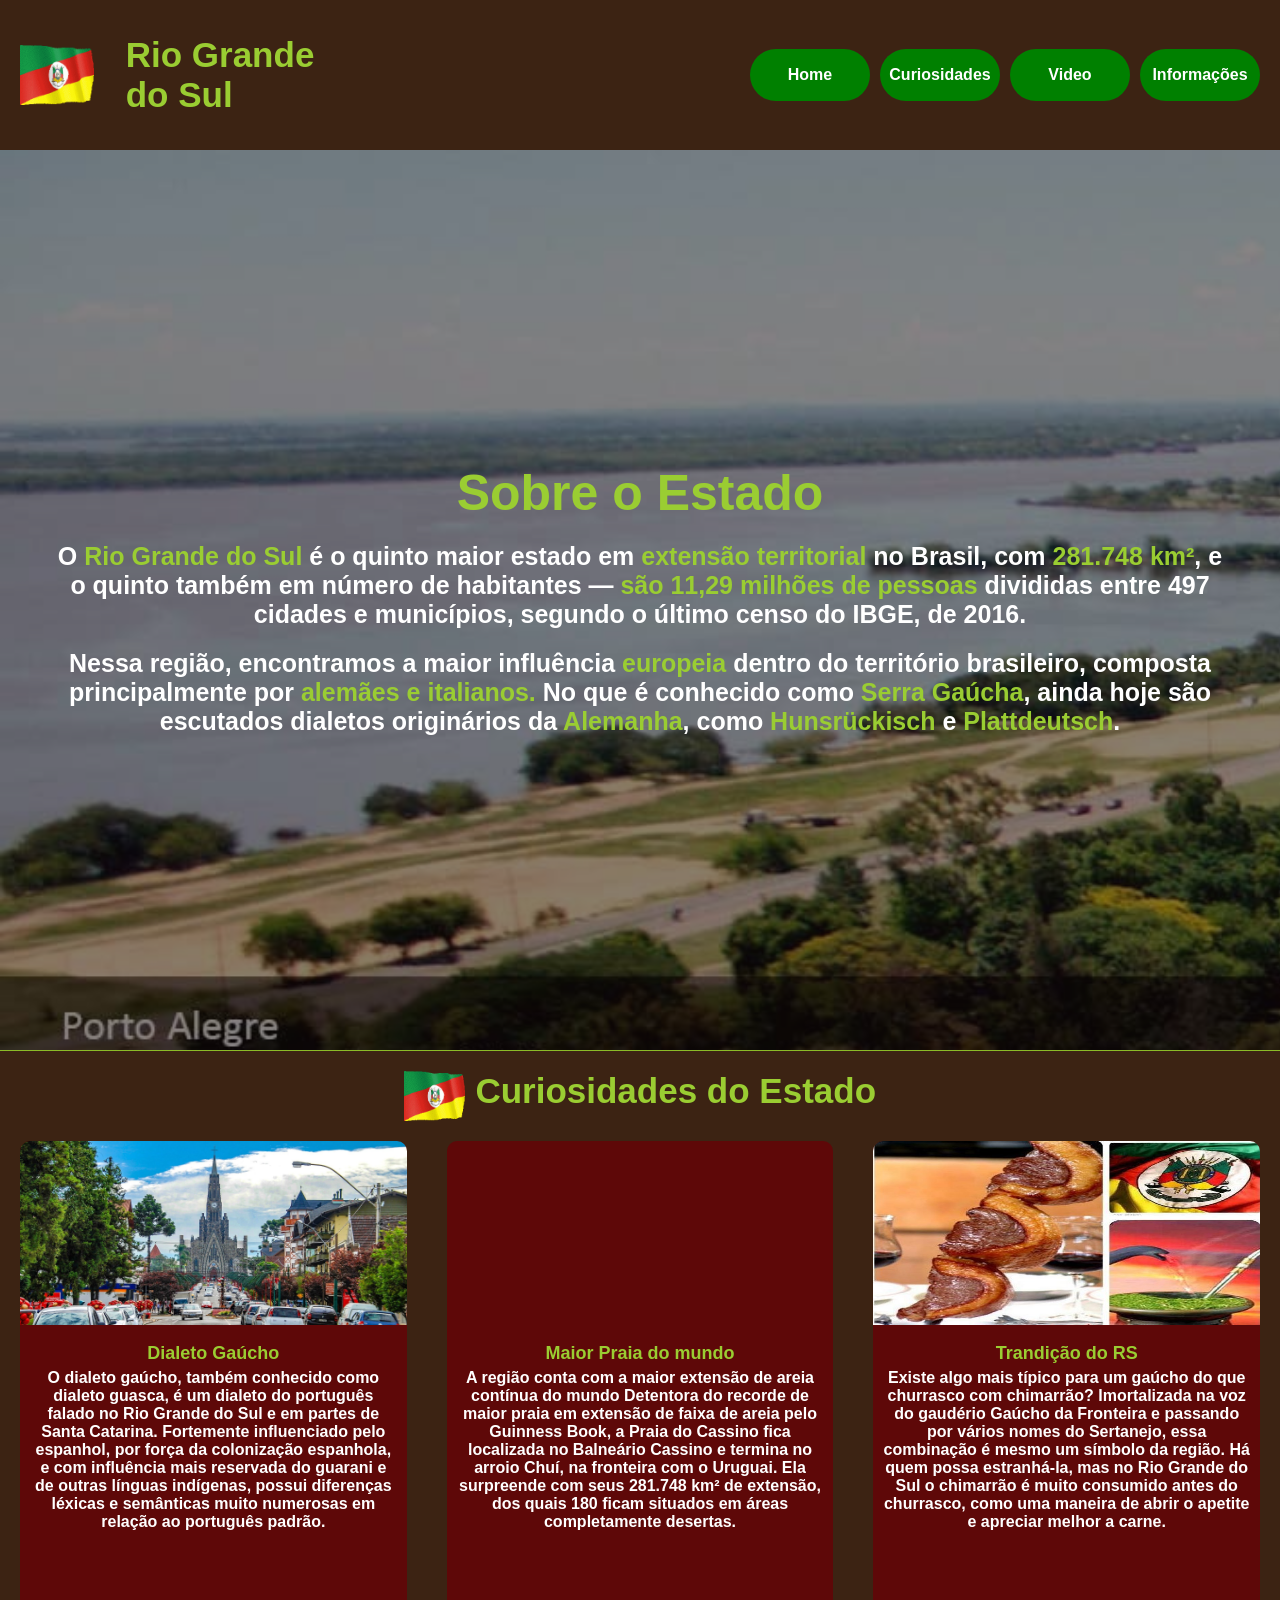
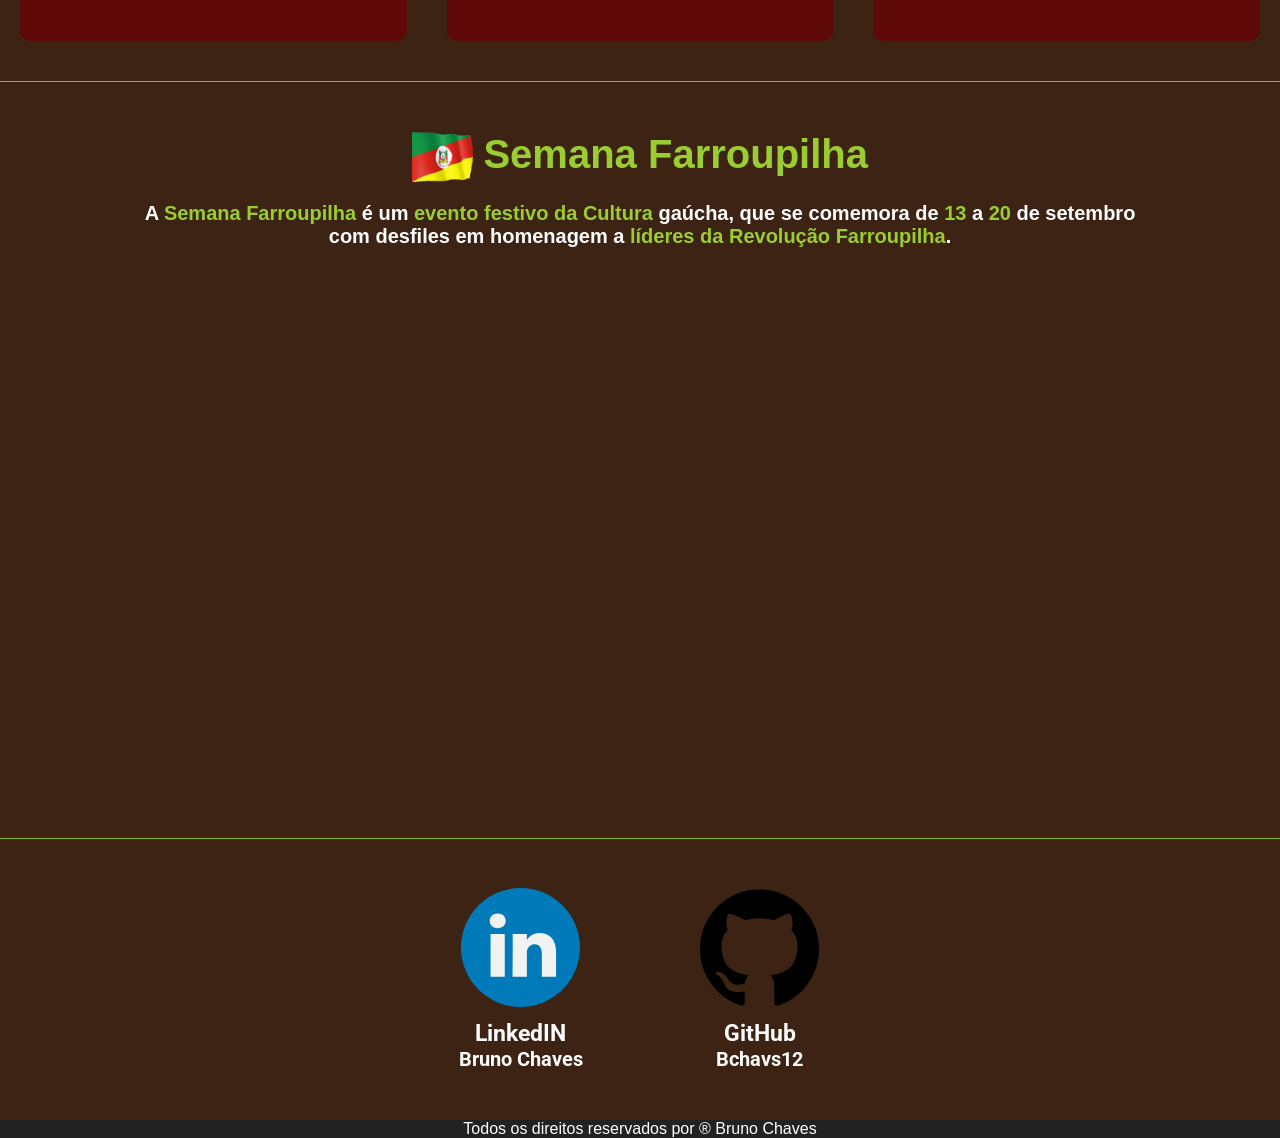
<file: index.html>
<!DOCTYPE html>
<html lang="pt-br">
  <head>
    <meta charset="UTF-8" />
    <meta name="viewport" content="width=device-width, initial-scale=1.0" />
    <title>Cultura RS</title>
    <link rel="stylesheet" href="css/style.css" />
    <link rel="stylesheet" href="css/media-queries.css">
  </head>

  <body>
    <!--Cabeçalho-->
    <header>
      <div id="header">
        <div class="caixa_logo">
          <h1 class="header__tittle">
            <img class="logo" src="img/Gif BandeiraRS.gif" alt="logo" />
            Rio Grande do Sul
          </h1>
        </div>

        <nav id="container-links">
          <ul id="links">
            <li class="ancora">
              <a class="a" href="#banner">Home</a>
            </li>

            <li class="ancora">
              <a class="a" href="#curiosidades">Curiosidades</a>
            </li>

            <li class="ancora">
              <a class="a" href="#container__video">Video</a>
            </li>

            <li class="ancora">
              <a class="a" href="#footer">Informações</a>
            </li>
          </ul>
        </nav>
      </div>
    </header>

    <main>
      <!-- Banner Da Página -->
      <section id="banner">
        <div class="conteudo">
          <h2>
            <a
              href="https://pt.wikipedia.org/wiki/Rio_Grande_do_Sul"
              target="_blank"
              >Sobre o Estado</a
            >
          </h2>

          <p class="banner_p1">
            O <span class="destaq">Rio Grande do Sul</span> é o quinto maior
            estado em
            <span class="destaq">extensão territorial</span>
            no Brasil, com <span class="destaq">281.748 km²</span>, e o quinto
            também em número de habitantes —
            <span class="destaq"> são 11,29 milhões de pessoas</span> divididas
            entre 497 cidades e municípios, segundo o último censo do IBGE, de
            2016.
          </p>

          <p class="banner_p2">
            Nessa região, encontramos a maior influência
            <span class="destaq">europeia</span> dentro do território
            brasileiro, composta principalmente por
            <span class="destaq">alemães e italianos.</span> No que é conhecido
            como <span class="destaq">Serra Gaúcha</span>, ainda hoje são
            escutados dialetos originários da
            <span class="destaq">Alemanha</span>, como
            <span class="destaq">Hunsrückisch</span> e
            <span class="destaq">Plattdeutsch</span>.

            <!--Fim do Banner-->
          </p>
        </div>
      </section>

      <!-- Seção CuriosidadesRS -->

      <section id="curiosidades">
        <h2>
          <img class="logo1" src="img/Gif BandeiraRS.gif" alt="" />
          <a
            href="https://hotelrouxinol.com.br/curiosidades-sobre-o-rio-grande-do-sul/"
            >Curiosidades do Estado</a
          >
        </h2>
        <!--Card1-->
        <div id="container__pai">
          <div id="container__cards">
            <div class="cards">
              <!-- Caixa imagem -->
              <div class="card__img">
                <img
                  id="serragaucha"
                  src="img/serragaucha.jpg"
                  alt="Serra Gáucha"
                />
              </div>
              <div class="card__content">
                <div class="container__content">
                  <h3 class="card__titulo">
                    <a
                      class="a__card"
                      href="https://pt.wikipedia.org/wiki/Dialeto_ga%C3%BAcho"
                    >
                      Dialeto Gaúcho
                    </a>
                  </h3>
                  <p class="card__descricao">
                    O dialeto gaúcho, também conhecido como dialeto guasca, é um
                    dialeto do português falado no Rio Grande do Sul e em partes
                    de Santa Catarina. Fortemente influenciado pelo espanhol,
                    por força da colonização espanhola, e com influência mais
                    reservada do guarani e de outras línguas indígenas, possui
                    diferenças léxicas e semânticas muito numerosas em relação
                    ao português padrão.
                  </p>
                </div>
              </div>
            </div>
            <!--Card2-->
            <div class="cards">
              <!-- Caixa imagem -->
              <div class="card__img">
                <iframe
                  class="iframe__card2"
                  src="https://www.youtube.com/embed/p5AgFJvq6OU?start= 1:33"
                  frameborder="0"
                  allow="accelerometer; 
              autoplay; clipboard-write; e
              ncrypted-media; 
              gyroscope; picture-in-picture"
                  allowfullscreen
                >
                </iframe>
              </div>
              <div class="card__content">
                <div class="container__content">
                  <h3 class="card__titulo">
                    <a
                      class="a__card"
                      href="https://www.panrotas.com.br/noticia-turismo/destinos/2015/02/saiba-onde-fica-a-maior-praia-do-mundo-segundo-o-guinness-book_111101.html"
                    >
                      Maior Praia do mundo
                    </a>
                  </h3>
                  <p class="card__descricao">
                    A região conta com a maior extensão de areia contínua do
                    mundo Detentora do recorde de maior praia em extensão de
                    faixa de areia pelo Guinness Book, a Praia do Cassino fica
                    localizada no Balneário Cassino e termina no arroio Chuí, na
                    fronteira com o Uruguai. Ela surpreende com seus 281.748 km²
                    de extensão, dos quais 180 ficam situados em áreas
                    completamente desertas.
                  </p>
                </div>
              </div>
            </div>
            <!-- Caixa imagem -->
            <div class="cards">
              <div class="card__img">
                <img
                  id="img__churras"
                  src="img/carne-chima.jpg"
                  alt="Churrasco"
                />
              </div>
              <div class="card__content">
                <div class="container__content">
                  <h3 class="card__titulo">
                    <a
                      class="a__card"
                      href="https://ervamatesantiago.com.br/curiosidades-sobre-o-chimarrao/quais-sao-as-tradicoes-do-rio-grande-do-sul/"
                    >
                      Trandição do RS
                    </a>
                  </h3>
                  <p class="card__descricao">
                    Existe algo mais típico para um gaúcho do que churrasco com
                    chimarrão? Imortalizada na voz do gaudério Gaúcho da
                    Fronteira e passando por vários nomes do Sertanejo, essa
                    combinação é mesmo um símbolo da região. Há quem possa
                    estranhá-la, mas no Rio Grande do Sul o chimarrão é muito
                    consumido antes do churrasco, como uma maneira de abrir o
                    apetite e apreciar melhor a carne.
                  </p>
                </div>
              </div>
            </div>
          </div>
        </div>
      </section>

      <!-- Secão video -->
      <section id="video">
        <div id="container__video">
          <h2>
            <img class="logo1" src="img/Gif BandeiraRS.gif" alt="" />
            <a href="https://pt.wikipedia.org/wiki/Semana_Farroupilha">
              Semana Farroupilha
            </a>
          </h2>

          <p>
            A <span>Semana Farroupilha</span> é um
            <span>evento festivo da Cultura</span> gaúcha, que se comemora de
            <span>13</span> a <span>20</span> de setembro com desfiles em
            homenagem a <span>líderes da Revolução Farroupilha</span>.
          </p>

          <iframe
            src="https://www.youtube.com/embed/YfXSSHxz2GI?start=24"
            title="YouTube video player"
            frameborder="0"
            allow="accelerometer; autoplay; clipboard-write; encrypted-media; gyroscope; picture-in-picture"
            allowfullscreen
          >
          </iframe>
        </div>
      </section>
    </main>

    <footer id="footer">
      <div id="container__footer">
        <div id="container__msocial">
          <div class="midia__social">
            <div class="midia__icon">
              <a href="https://www.linkedin.com/in/bchavs12/" target="_blank">
                <img src="img/linkedIN.svg" alt="LinkedIN-icon" />
              </a>
            </div>
            <div class="midia__content">
              <a
                class="saiba-mais"
                href="https://www.linkedin.com/in/bchavs12/"
                target="_blank"
              >
                <h3>LinkedIN</h3>
                <p>Bruno Chaves</p>
              </a>
            </div>
          </div>

          <div class="midia__social">
            <div class="midia__icon">
              <a href="https://github.com/bchavs12" target="_blank">
                <img src="img/GitHub.svg" alt="GitHub-icon" />
              </a>
            </div>
            <div class="midia__content">
              <a class="saiba-mais" href="https://github.com/bchavs12">
                <h3>GitHub</h3>
                <p>Bchavs12</p>
              </a>
            </div>
          </div>
        </div>
      </div>

      <div id="copy__footer">
        <div id="container__copy">
          <p class="p_copy">
            Todos os direitos reservados por &reg; Bruno Chaves
          </p>
        </div>
      </div>
    </footer>
  </body>
</html>
</file>
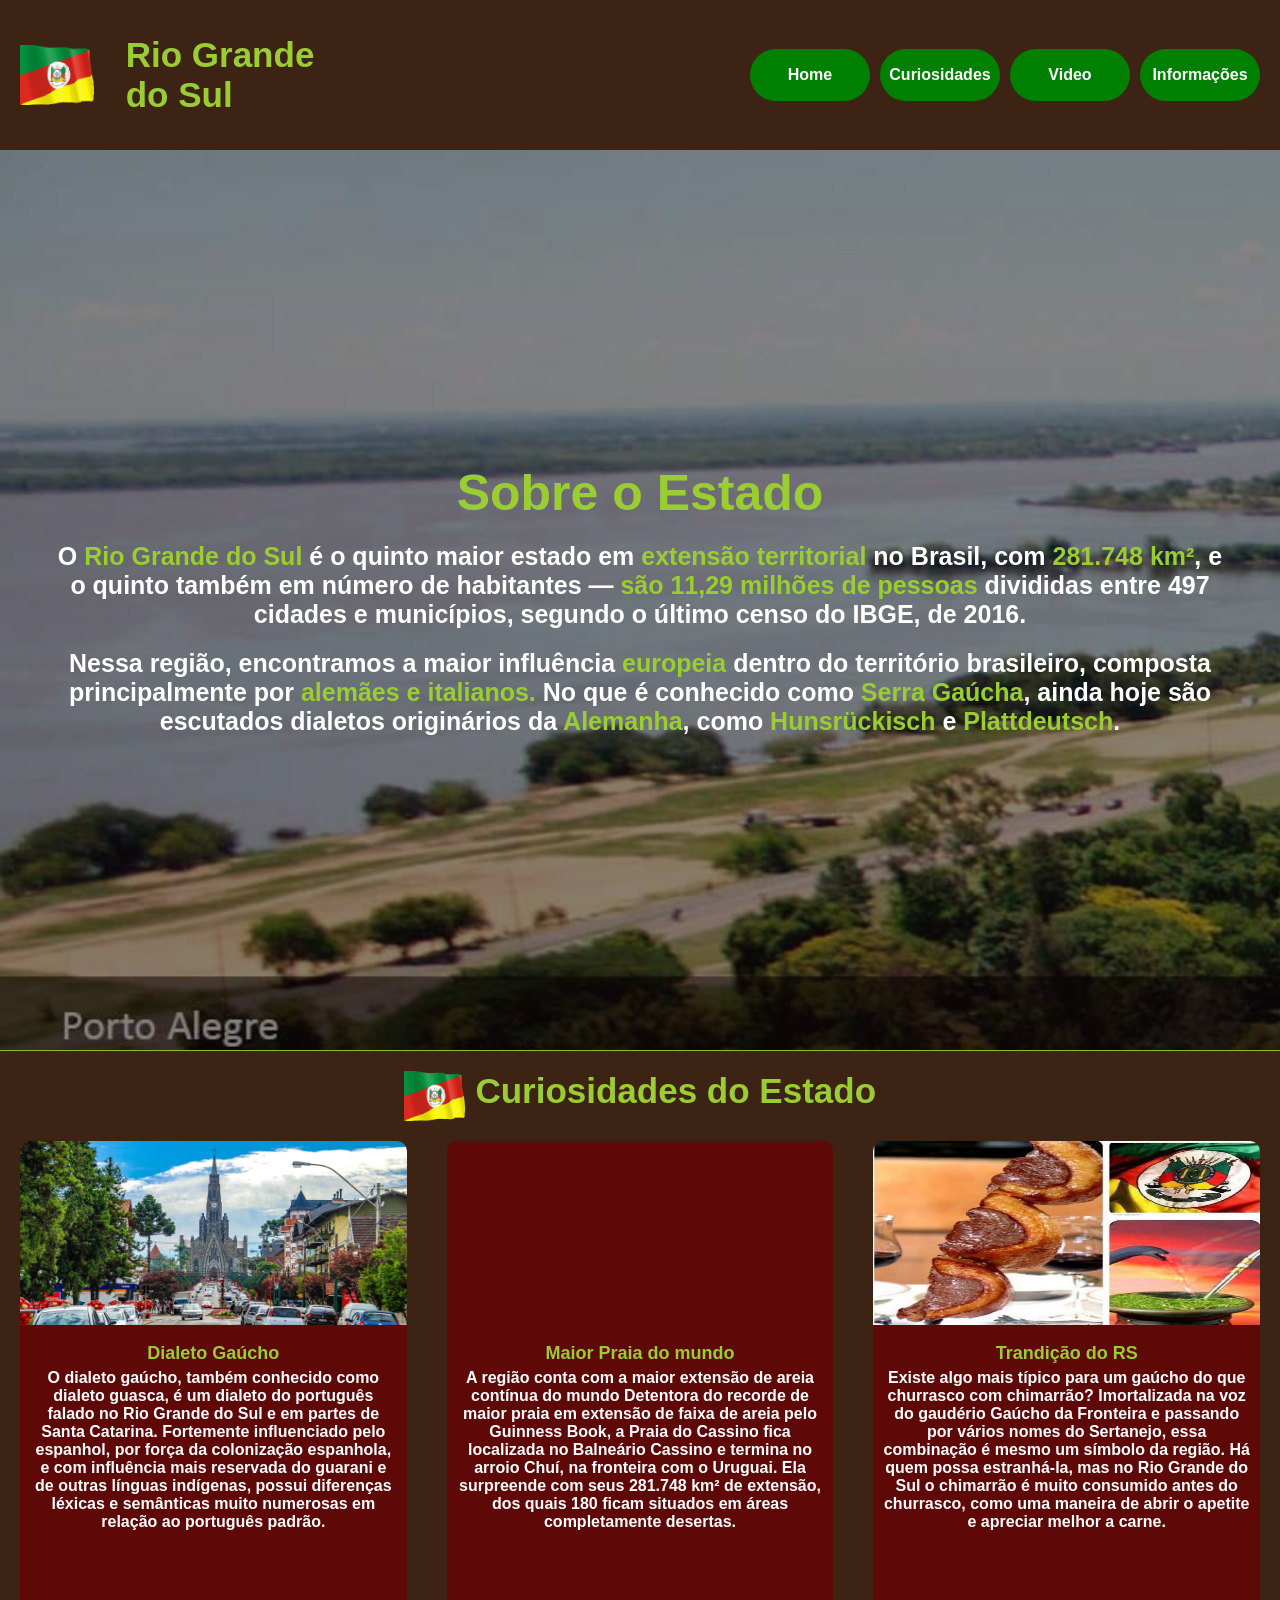
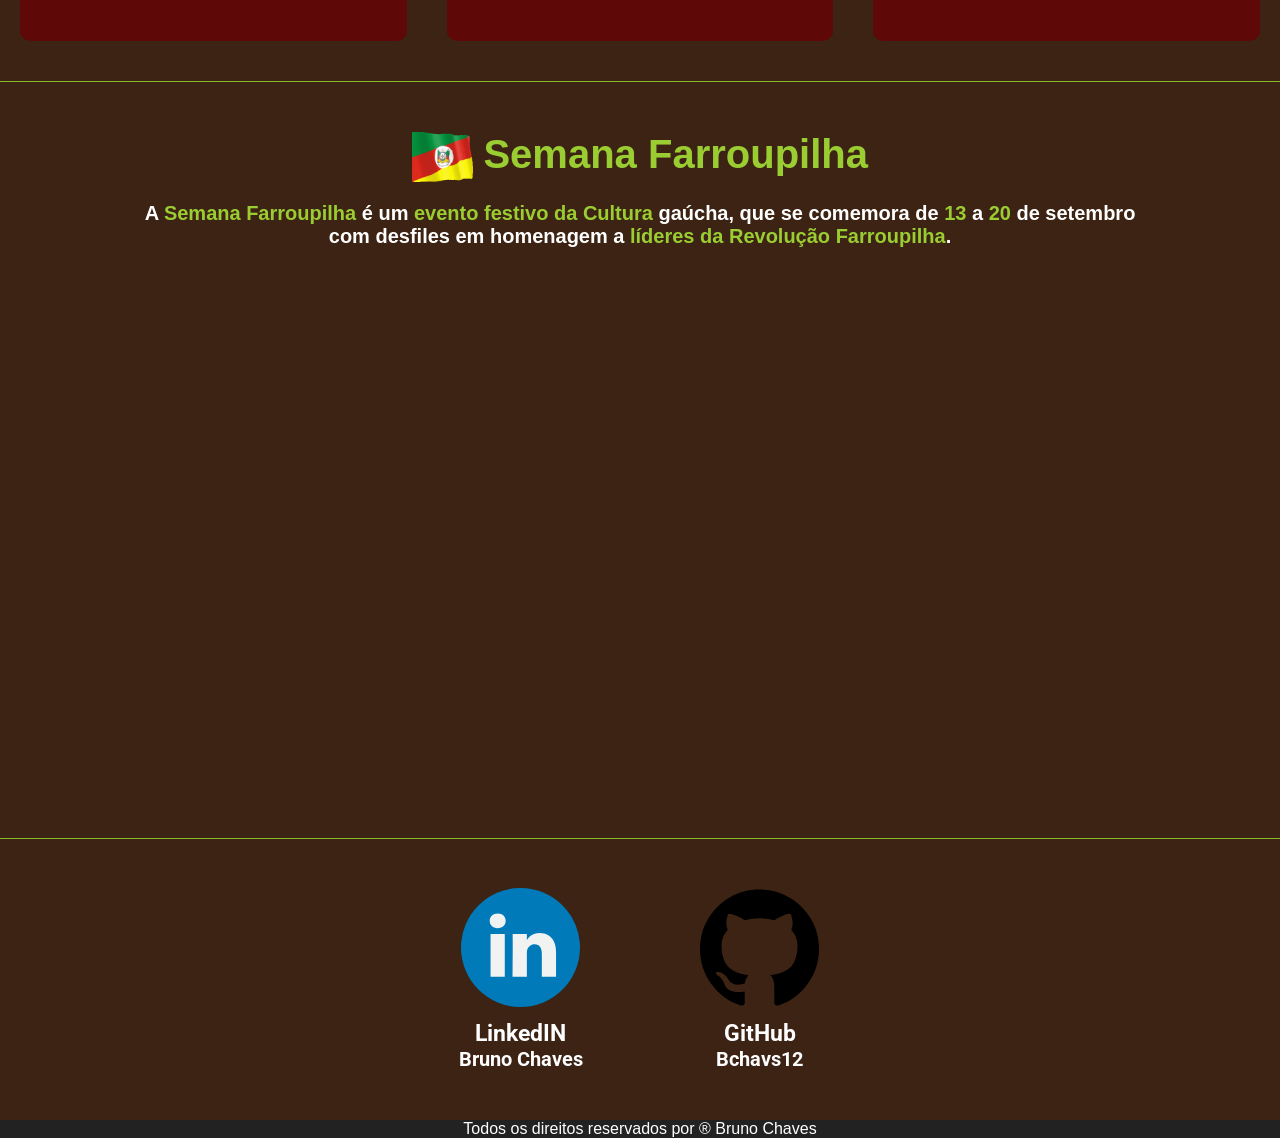
<file: Cultura_do_RS.html>
<!DOCTYPE html>
<html lang="pt-br">
  <head>
    <meta charset="UTF-8" />
    <meta name="viewport" content="width=device-width, initial-scale=1.0" />
    <title>Checkpoint1</title>
    <link rel="stylesheet" href="css/style.css" />
    <link rel="stylesheet" href="css/media-queries.css">
  </head>

  <body>
    <!--Cabeçalho-->
    <header>
      <div id="header">
        <div class="caixa_logo">
          <h1 class="header__tittle">
            <img class="logo" src="img/Gif BandeiraRS.gif" alt="logo" />
            Rio Grande do Sul
          </h1>
        </div>

        <nav id="container-links">
          <ul id="links">
            <li class="ancora">
              <a class="a" href="#banner">Home</a>
            </li>

            <li class="ancora">
              <a class="a" href="#curiosidades">Curiosidades</a>
            </li>

            <li class="ancora">
              <a class="a" href="#container__video">Video</a>
            </li>

            <li class="ancora">
              <a class="a" href="#footer">Informações</a>
            </li>
          </ul>
        </nav>
      </div>
    </header>

    <main>
      <!-- Banner Da Página -->
      <section id="banner">
        <div class="conteudo">
          <h2>
            <a
              href="https://pt.wikipedia.org/wiki/Rio_Grande_do_Sul"
              target="_blank"
              >Sobre o Estado</a
            >
          </h2>

          <p class="banner_p1">
            O <span class="destaq">Rio Grande do Sul</span> é o quinto maior
            estado em
            <span class="destaq">extensão territorial</span>
            no Brasil, com <span class="destaq">281.748 km²</span>, e o quinto
            também em número de habitantes —
            <span class="destaq"> são 11,29 milhões de pessoas</span> divididas
            entre 497 cidades e municípios, segundo o último censo do IBGE, de
            2016.
          </p>

          <p class="banner_p2">
            Nessa região, encontramos a maior influência
            <span class="destaq">europeia</span> dentro do território
            brasileiro, composta principalmente por
            <span class="destaq">alemães e italianos.</span> No que é conhecido
            como <span class="destaq">Serra Gaúcha</span>, ainda hoje são
            escutados dialetos originários da
            <span class="destaq">Alemanha</span>, como
            <span class="destaq">Hunsrückisch</span> e
            <span class="destaq">Plattdeutsch</span>.

            <!--Fim do Banner-->
          </p>
        </div>
      </section>

      <!-- Seção CuriosidadesRS -->

      <section id="curiosidades">
        <h2>
          <img class="logo1" src="img/Gif BandeiraRS.gif" alt="" />
          <a
            href="https://hotelrouxinol.com.br/curiosidades-sobre-o-rio-grande-do-sul/"
            >Curiosidades do Estado</a
          >
        </h2>
        <!--Card1-->
        <div id="container__pai">
          <div id="container__cards">
            <div class="cards">
              <!-- Caixa imagem -->
              <div class="card__img">
                <img
                  id="serragaucha"
                  src="img/serragaucha.jpg"
                  alt="Serra Gáucha"
                />
              </div>
              <div class="card__content">
                <div class="container__content">
                  <h3 class="card__titulo">
                    <a
                      class="a__card"
                      href="https://pt.wikipedia.org/wiki/Dialeto_ga%C3%BAcho"
                    >
                      Dialeto Gaúcho
                    </a>
                  </h3>
                  <p class="card__descricao">
                    O dialeto gaúcho, também conhecido como dialeto guasca, é um
                    dialeto do português falado no Rio Grande do Sul e em partes
                    de Santa Catarina. Fortemente influenciado pelo espanhol,
                    por força da colonização espanhola, e com influência mais
                    reservada do guarani e de outras línguas indígenas, possui
                    diferenças léxicas e semânticas muito numerosas em relação
                    ao português padrão.
                  </p>
                </div>
              </div>
            </div>
            <!--Card2-->
            <div class="cards">
              <!-- Caixa imagem -->
              <div class="card__img">
                <iframe
                  class="iframe__card2"
                  src="https://www.youtube.com/embed/p5AgFJvq6OU?start= 1:33"
                  frameborder="0"
                  allow="accelerometer; 
              autoplay; clipboard-write; e
              ncrypted-media; 
              gyroscope; picture-in-picture"
                  allowfullscreen
                >
                </iframe>
              </div>
              <div class="card__content">
                <div class="container__content">
                  <h3 class="card__titulo">
                    <a
                      class="a__card"
                      href="https://www.panrotas.com.br/noticia-turismo/destinos/2015/02/saiba-onde-fica-a-maior-praia-do-mundo-segundo-o-guinness-book_111101.html"
                    >
                      Maior Praia do mundo
                    </a>
                  </h3>
                  <p class="card__descricao">
                    A região conta com a maior extensão de areia contínua do
                    mundo Detentora do recorde de maior praia em extensão de
                    faixa de areia pelo Guinness Book, a Praia do Cassino fica
                    localizada no Balneário Cassino e termina no arroio Chuí, na
                    fronteira com o Uruguai. Ela surpreende com seus 281.748 km²
                    de extensão, dos quais 180 ficam situados em áreas
                    completamente desertas.
                  </p>
                </div>
              </div>
            </div>
            <!-- Caixa imagem -->
            <div class="cards">
              <div class="card__img">
                <img
                  id="img__churras"
                  src="img/carne-chima.jpg"
                  alt="Churrasco"
                />
              </div>
              <div class="card__content">
                <div class="container__content">
                  <h3 class="card__titulo">
                    <a
                      class="a__card"
                      href="https://ervamatesantiago.com.br/curiosidades-sobre-o-chimarrao/quais-sao-as-tradicoes-do-rio-grande-do-sul/"
                    >
                      Trandição do RS
                    </a>
                  </h3>
                  <p class="card__descricao">
                    Existe algo mais típico para um gaúcho do que churrasco com
                    chimarrão? Imortalizada na voz do gaudério Gaúcho da
                    Fronteira e passando por vários nomes do Sertanejo, essa
                    combinação é mesmo um símbolo da região. Há quem possa
                    estranhá-la, mas no Rio Grande do Sul o chimarrão é muito
                    consumido antes do churrasco, como uma maneira de abrir o
                    apetite e apreciar melhor a carne.
                  </p>
                </div>
              </div>
            </div>
          </div>
        </div>
      </section>

      <!-- Secão video -->
      <section id="video">
        <div id="container__video">
          <h2>
            <img class="logo1" src="img/Gif BandeiraRS.gif" alt="" />
            <a href="https://pt.wikipedia.org/wiki/Semana_Farroupilha">
              Semana Farroupilha
            </a>
          </h2>

          <p>
            A <span>Semana Farroupilha</span> é um
            <span>evento festivo da Cultura</span> gaúcha, que se comemora de
            <span>13</span> a <span>20</span> de setembro com desfiles em
            homenagem a <span>líderes da Revolução Farroupilha</span>.
          </p>

          <iframe
            src="https://www.youtube.com/embed/YfXSSHxz2GI?start=24"
            title="YouTube video player"
            frameborder="0"
            allow="accelerometer; autoplay; clipboard-write; encrypted-media; gyroscope; picture-in-picture"
            allowfullscreen
          >
          </iframe>
        </div>
      </section>
    </main>

    <footer id="footer">
      <div id="container__footer">
        <div id="container__msocial">
          <div class="midia__social">
            <div class="midia__icon">
              <a href="https://www.linkedin.com/in/bchavs12/" target="_blank">
                <img src="img/linkedIN.svg" alt="LinkedIN-icon" />
              </a>
            </div>
            <div class="midia__content">
              <a
                class="saiba-mais"
                href="https://www.linkedin.com/in/bchavs12/"
                target="_blank"
              >
                <h3>LinkedIN</h3>
                <p>Bruno Chaves</p>
              </a>
            </div>
          </div>

          <div class="midia__social">
            <div class="midia__icon">
              <a href="https://github.com/bchavs12" target="_blank">
                <img src="img/GitHub.svg" alt="GitHub-icon" />
              </a>
            </div>
            <div class="midia__content">
              <a class="saiba-mais" href="https://github.com/bchavs12">
                <h3>GitHub</h3>
                <p>Bchavs12</p>
              </a>
            </div>
          </div>
        </div>
      </div>

      <div id="copy__footer">
        <div id="container__copy">
          <p class="p_copy">
            Todos os direitos reservados por &reg; Bruno Chaves
          </p>
        </div>
      </div>
    </footer>
  </body>
</html>
</file>
<file: css/style.css>
@import url('https://fonts.googleapis.com/css2?family=Roboto:wght@100;300&display=swap');

* {
    box-sizing: border-box;
    margin: 0;
    padding: 0;
    text-decoration: none;
    font-family: 'roboto', sans-serif;

    --primary-color: #CC6C36;
    --background: rgb(60, 35, 19);
    --second-color: #8CBB27;
    --tittle-color: #ffffff;
    --paragrafo-color: #EDEDED;
    --bordaicone: #FF0000;
}

html {
    width: 100%;
    height: auto;
    /* A cada 1rem será considerado 10px */
    font-size: 62.5%;
}

#header {
    width: 100%;
    height: 15.0rem;
    background-color: rgb(60, 35, 19);
    color: var(--tittle-color);

    display: flex;
    align-items: center;
    justify-content: space-between;
}

.logo {
    height: 10.0rem;
    padding: 20px;
}

.logo1 {
    height: 5.0rem;
}

.header__tittle {
    font-family: sans-serif;
    font-size: 3.5rem;
    display: flex;
    align-items: center;


    color: yellowgreen;
}

#container-links {
    width: 100%;
    height: auto;

    display: flex;
    justify-content: flex-end;

}

#container-links .links .a {
    text-decoration: none;
    font-size: 1.8rem;
}

#links {
    width: 100%;
    list-style: none;

    display: flex;
    justify-content: flex-end;
    flex-direction: row;
    gap: 10px;
    margin-right: 20px;
}

.ancora {
    width: 12.0rem;
    height: 5.2rem;

    background-color: green;
    border: 1px solid var(--bordaicone);
    border-radius: 36px;
    border: none;

    display: flex;
    align-items: center;
    justify-content: center;
}

.a {
    color: var(--tittle-color);
    display: flex;

    font-size: 1.6rem;
    font-family: sans-serif;
    font-weight: bold;
}

main {
    background-color: rgb(60, 35, 19);
}

/* Banner Da Página */
#banner {
    max-width: 1280%;
    height: 100vh;

    text-decoration: none;
    list-style: none;
}

#banner {
    background-image: url(../img/PaisagemPoa.jpg);
    background-repeat: no-repeat;
    background-size: cover;
}

.conteudo {
    width: 100%;
    height: 100%;
    font-family: sans-serif;
    padding: 50px;

    background-color: #140a0a80;

    display: flex;
    flex-direction: column;
    justify-content: center;
    align-items: center;
}

.conteudo h2 {
    font-size: 5rem;
    text-align: center;
    margin-bottom: 20px;
}

.conteudo h2 a {
    font-family: sans-serif;
    font-weight: bold;
    color: yellowgreen;
}

.conteudo h2 a:hover {
    color: yellow;
    transition: 0.5s;
}

.banner_p1 {
    font-family: sans-serif;
    font-weight: bold;
    font-size: 2.5rem;
    text-align: center;
    color: #ffffff;
    margin-bottom: 2.0rem;
}

.banner_p2 {
    font-family: sans-serif;
    font-weight: bold;
    font-size: 2.5rem;
    color: #ffffff;
    text-align: center;
}

.destaq {
    font-family: sans-serif;
    color: yellowgreen;
}

/* Cards Curiosidades */
#curiosidades {
    width: 100%;
    height: 100%;

    border-top: solid 1px #8CBB27;
    border-inline-color: yellow;

    display: flex;
    flex-direction: column;
    justify-content: center;
    align-items: center;
}

#curiosidades h2 {
    font-family: sans-serif;
    font-size: 3.5rem;
    margin-top: 20px;

    display: flex;
}

#curiosidades h2 a {
    font-family: sans-serif;
    font-weight: bold;
    color: yellowgreen;
}

#curiosidades h2 a:hover {
    color: yellow;
    transition: 0.5s;
}

#container__pai {
    width: 100%;
    height: 100%;
}

#container__cards {
    width: 100%;
    display: flex;
    justify-content: center;
    align-items: center;

    margin-bottom: 20px;
}

.cards {
    width: 100%;
    height: 50.0rem;
    background-color: rgb(94, 8, 8);
    border: 2px solid red;
    border-radius: 10px;
    border: none;
    display: flex;
    flex-direction: column;
    align-items: center;
    margin: 20px;
}

.card__img {
    width: 100%;
}

#img__churras {
    height: 18.353rem;
}

#serragaucha {
    height: 18.353rem;
}

.card__img img {
    width: 100%;
    border-top-right-radius: 10px;
    border-top-left-radius: 10px;

}

.iframe__card2 {
    width: 35.0rem;
    height: 18.353rem;
    width: 100%;

    border-top-right-radius: 10px;
    border-top-left-radius: 10px;
}

.card__titulo {
    font-family: sans-serif;
    color: yellowgreen;
    font-size: 1.8rem;
    line-height: 1.2rem;
    margin-top: 10px;
    margin-bottom: 10px;
    text-align: center;
}

.card__content {
    padding: 10px;
    display: flex;
}

.a__card {
    font-family: sans-serif;
    font-weight: bold;
    color: yellowgreen;
}

.card__descricao {
    font-size: 1.6rem;
    color: #ffffff;
    font-weight: bold;
    font-family: sans-serif;
    text-align: center;
}

/* Seção Video: Semana Farroupilha */
#container__video {
    width: 100%;
    height: 100%;

    border-top: solid 1px #8CBB27;
    border-inline-color: yellow;

    display: flex;
    flex-direction: column;
    justify-content: center;
    align-items: center;

}

#container__video h2 {
    font-family: sans-serif;
    font-size: 4rem;
    margin-top: 50px;
    display: flex;
}

#container__video h2 a {
    font-family: sans-serif;
    font-weight: bold;
    color: yellowgreen;
}

#container__video h2 a:hover {
    color: yellow;
    transition: 0.8s;
}

#container__video p {
    width: 80%;
    color: #ffffff;
    font-family: sans-serif;
    font-weight: bold;
    font-size: 2rem;
    text-align: center;
    margin: 20px;
}

#container__video p span {
    font-family: sans-serif;

    color: yellowgreen;
}

#container__video iframe {
    width: 80%;
    height: 50.0rem;
    margin-bottom: 70px;

}

/* Footer */
#footer {
    width: 100%;
    height: 30.0rem;

    display: flex;
    flex-direction: column;
    justify-content: center;
    align-items: center;
}

#container__footer {
    width: 100%;
    height: 100%;
    border-top: solid 1px #8CBB27;
    border-inline-color: yellow;
    background-color: rgb(60, 35, 19);

    display: flex;
    flex-direction: column;
    justify-content: center;
    align-items: center;
}

#container__msocial {
    width: 47.8rem;
    height: 21.3rem;

    text-decoration: none;

    display: flex;
    justify-content: center;
    align-items: center;
}

.midia__social {
    width: 100%;
}


.midia__icon {
    width: 100%;
    text-align: center;
    margin-bottom: 10px;
}

.midia__icon img {
    width: 50%;
}

.saiba-mais {
    font-family: sans-serif;
    font-weight: bold;
    font-size: 2rem;
    color: #ffffff;

    text-align: center;

    display: flex;
    flex-direction: column;

}

.saiba-mais:hover {
    color: yellowgreen;
    transition: 0.5s;
}

a:hover {
    color: yellow;
    transition: 0.5s;
}

#copy__footer {
    width: 100%;
    text-align: center;

}

#container__copy {
    width: 100%;
}

.p_copy {
    color: white;
    font-family: sans-serif;
    font-size: 1.6rem;
    background-color: #222222;
}
</file>
<file: css/media-queries.css>
/* Media Queries */
@media screen and (max-width: 1024px) {
    .card__descricao {
        font-size: 1.2rem;
    }
}

@media screen and (max-width: 800px) {
    .header__tittle {
        display: none;
    }

    #links {
        display: flex;
        justify-content: center;
    }

    .conteudo h2 {
        font-size: 3rem;
    }

    .conteudo p {
        font-size: 1.5rem;
    }

    #container__pai {
        display: flex;
        justify-content: center;
        align-items: center;
    }

    #container__cards {
        display: flex;
        flex-direction: column;
        justify-content: center;
        align-items: center;
        width: 375px;
    }

    .card__titulo {
        font-size: 3rem;
        padding: 20px;
    }

    .card__descricao {
        font-size: 1.5rem;
    }
}

@media screen and (max-width: 600px) {

    .ancora {
        width: 9rem;
        font-family: sans-serif;
        font-weight: bold;
    }

    .ancora a {
        font-size: 1rem;
        font-family: sans-serif;
        font-weight: bold;
    }

    /* Card Curiosidades */
    #container__pai {
        display: flex;
        justify-content: center;
        align-items: center;
    }

    #container__cards {
        display: flex;
        flex-direction: column;
        justify-content: center;
        align-items: center;
        width: 375px;
    }

    .card__titulo {
        font-size: 3rem;
        padding: 20px;
    }

    .card__descricao {
        font-size: 1.5rem;
    }
}

@media screen and (max-width: 490px) {

    /* Header-NAV */
    .header {
        display: flex;
        flex-direction: column;
        justify-content: center;
        align-items: center;
    }

    #container-links {
        height: 100%;
        display: flex;
        flex-direction: column;
        justify-content: center;
        align-items: center;
    }

    #links {
        height: 14.0rem;

        display: flex;
        flex-direction: column;
        justify-content: center;
        align-items: center;
    }

    .ancora {
        width: 7rem;
    }

    .ancora a {
        font-size: 1rem;
    }

    /* Curiosidades */
    #curiosidades h2 {
        font-size: 2.2rem;
        padding: 10px;

        display: flex;
        align-items: center;
    }

    /* Video */

    #container__video h2 {
        font-size: 2.2rem;
        padding: 10px;

        display: flex;
        align-items: center;
    }

    /* footer */
    #footer {
        height: 50.5rem;
        display: flex;
        flex-direction: column;
    }

    #container__footer {
        display: flex;
        flex-direction: column;
    }

    #container__msocial {
        width: 16.8rem;
        display: flex;
        flex-direction: column;
        gap: 20px;
    }
}
</file>
